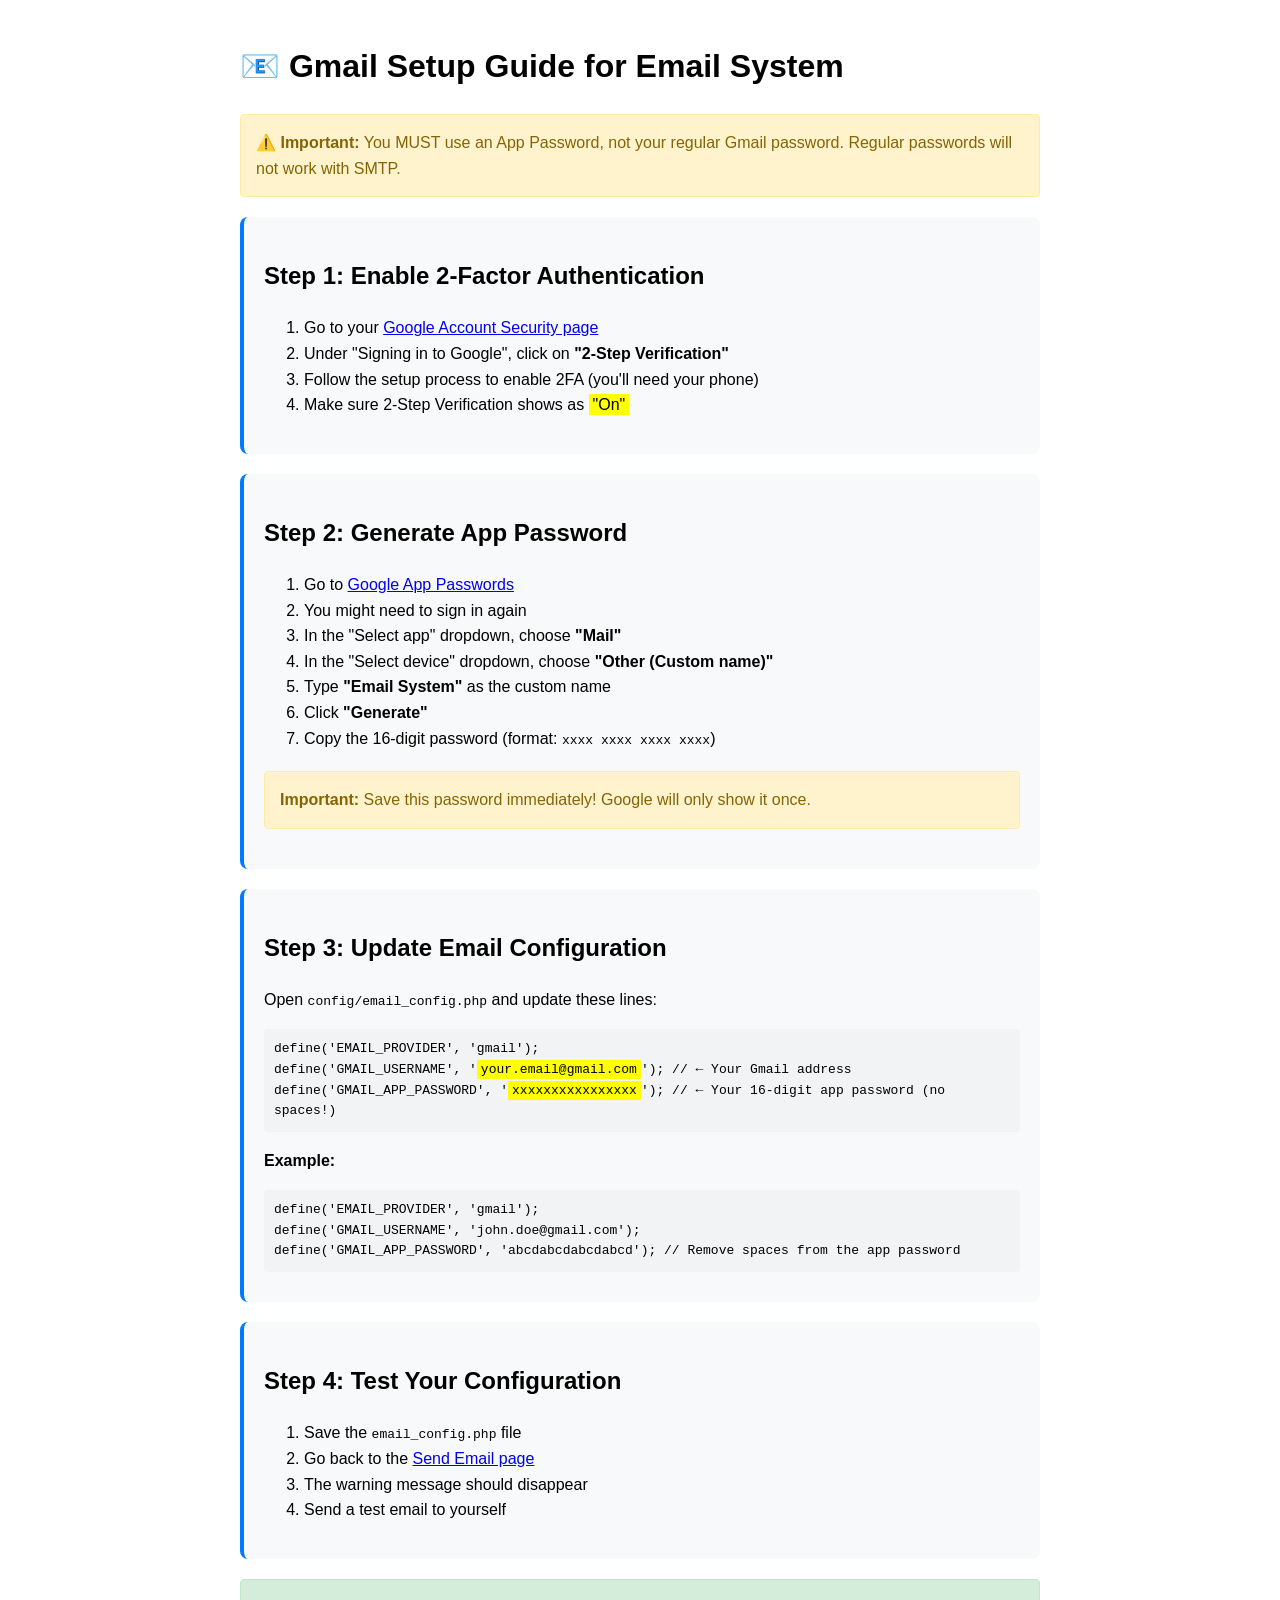
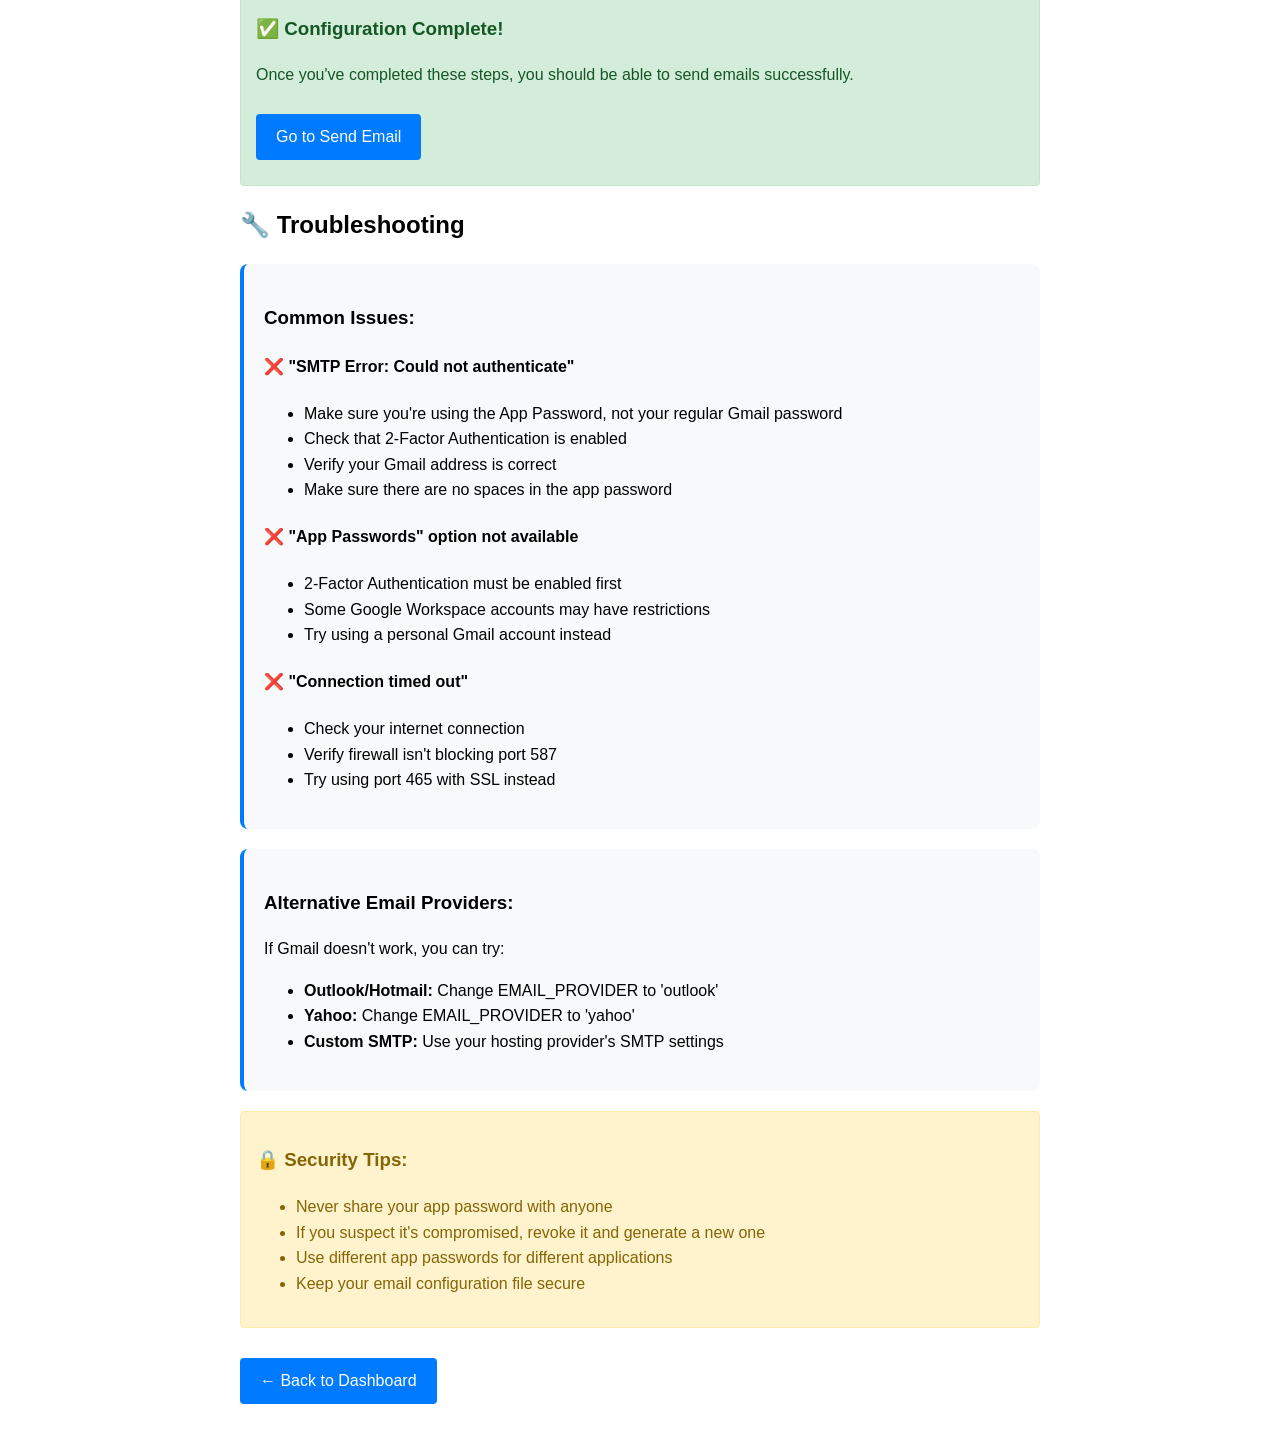
<file: gmail_setup_guide.html>
<!DOCTYPE html>
<html lang="en">
<head>
    <meta charset="UTF-8">
    <meta name="viewport" content="width=device-width, initial-scale=1.0">
    <title>Gmail Setup Guide - Email System</title>
    <style>
        body { font-family: Arial, sans-serif; max-width: 800px; margin: 0 auto; padding: 20px; line-height: 1.6; }
        .step { background: #f8f9fa; padding: 20px; margin: 20px 0; border-radius: 8px; border-left: 4px solid #007bff; }
        .warning { background: #fff3cd; padding: 15px; border-radius: 4px; border: 1px solid #ffeaa7; color: #856404; margin: 20px 0; }
        .success { background: #d4edda; padding: 15px; border-radius: 4px; border: 1px solid #c3e6cb; color: #155724; margin: 20px 0; }
        .code { background: #f1f3f4; padding: 10px; border-radius: 4px; font-family: monospace; margin: 10px 0; }
        .highlight { background: yellow; padding: 2px 4px; }
        img { max-width: 100%; height: auto; border: 1px solid #ddd; border-radius: 4px; margin: 10px 0; }
        .btn { display: inline-block; background: #007bff; color: white; padding: 10px 20px; text-decoration: none; border-radius: 4px; margin: 10px 0; }
        .btn:hover { background: #0056b3; }
    </style>
</head>
<body>
    <h1>📧 Gmail Setup Guide for Email System</h1>
    
    <div class="warning">
        <strong>⚠️ Important:</strong> You MUST use an App Password, not your regular Gmail password. Regular passwords will not work with SMTP.
    </div>
    
    <div class="step">
        <h2>Step 1: Enable 2-Factor Authentication</h2>
        <ol>
            <li>Go to your <a href="https://myaccount.google.com/security" target="_blank">Google Account Security page</a></li>
            <li>Under "Signing in to Google", click on <strong>"2-Step Verification"</strong></li>
            <li>Follow the setup process to enable 2FA (you'll need your phone)</li>
            <li>Make sure 2-Step Verification shows as <span class="highlight">"On"</span></li>
        </ol>
    </div>
    
    <div class="step">
        <h2>Step 2: Generate App Password</h2>
        <ol>
            <li>Go to <a href="https://myaccount.google.com/apppasswords" target="_blank">Google App Passwords</a></li>
            <li>You might need to sign in again</li>
            <li>In the "Select app" dropdown, choose <strong>"Mail"</strong></li>
            <li>In the "Select device" dropdown, choose <strong>"Other (Custom name)"</strong></li>
            <li>Type <strong>"Email System"</strong> as the custom name</li>
            <li>Click <strong>"Generate"</strong></li>
            <li>Copy the 16-digit password (format: <code>xxxx xxxx xxxx xxxx</code>)</li>
        </ol>
        
        <div class="warning">
            <strong>Important:</strong> Save this password immediately! Google will only show it once.
        </div>
    </div>
    
    <div class="step">
        <h2>Step 3: Update Email Configuration</h2>
        <p>Open <code>config/email_config.php</code> and update these lines:</p>
        
        <div class="code">
define('EMAIL_PROVIDER', 'gmail');<br>
define('GMAIL_USERNAME', '<span class="highlight">your.email@gmail.com</span>'); // ← Your Gmail address<br>
define('GMAIL_APP_PASSWORD', '<span class="highlight">xxxxxxxxxxxxxxxx</span>'); // ← Your 16-digit app password (no spaces!)
        </div>
        
        <p><strong>Example:</strong></p>
        <div class="code">
define('EMAIL_PROVIDER', 'gmail');<br>
define('GMAIL_USERNAME', 'john.doe@gmail.com');<br>
define('GMAIL_APP_PASSWORD', 'abcdabcdabcdabcd'); // Remove spaces from the app password
        </div>
    </div>
    
    <div class="step">
        <h2>Step 4: Test Your Configuration</h2>
        <ol>
            <li>Save the <code>email_config.php</code> file</li>
            <li>Go back to the <a href="../send_email.php">Send Email page</a></li>
            <li>The warning message should disappear</li>
            <li>Send a test email to yourself</li>
        </ol>
    </div>
    
    <div class="success">
        <h3>✅ Configuration Complete!</h3>
        <p>Once you've completed these steps, you should be able to send emails successfully.</p>
        <a href="../send_email.php" class="btn">Go to Send Email</a>
    </div>
    
    <h2>🔧 Troubleshooting</h2>
    
    <div class="step">
        <h3>Common Issues:</h3>
        
        <h4>❌ "SMTP Error: Could not authenticate"</h4>
        <ul>
            <li>Make sure you're using the App Password, not your regular Gmail password</li>
            <li>Check that 2-Factor Authentication is enabled</li>
            <li>Verify your Gmail address is correct</li>
            <li>Make sure there are no spaces in the app password</li>
        </ul>
        
        <h4>❌ "App Passwords" option not available</h4>
        <ul>
            <li>2-Factor Authentication must be enabled first</li>
            <li>Some Google Workspace accounts may have restrictions</li>
            <li>Try using a personal Gmail account instead</li>
        </ul>
        
        <h4>❌ "Connection timed out"</h4>
        <ul>
            <li>Check your internet connection</li>
            <li>Verify firewall isn't blocking port 587</li>
            <li>Try using port 465 with SSL instead</li>
        </ul>
    </div>
    
    <div class="step">
        <h3>Alternative Email Providers:</h3>
        <p>If Gmail doesn't work, you can try:</p>
        <ul>
            <li><strong>Outlook/Hotmail:</strong> Change EMAIL_PROVIDER to 'outlook'</li>
            <li><strong>Yahoo:</strong> Change EMAIL_PROVIDER to 'yahoo'</li>
            <li><strong>Custom SMTP:</strong> Use your hosting provider's SMTP settings</li>
        </ul>
    </div>
    
    <div class="warning">
        <h3>🔒 Security Tips:</h3>
        <ul>
            <li>Never share your app password with anyone</li>
            <li>If you suspect it's compromised, revoke it and generate a new one</li>
            <li>Use different app passwords for different applications</li>
            <li>Keep your email configuration file secure</li>
        </ul>
    </div>
    
    <p><a href="../dashboard.php" class="btn">← Back to Dashboard</a></p>
</body>
</html>
</file>
